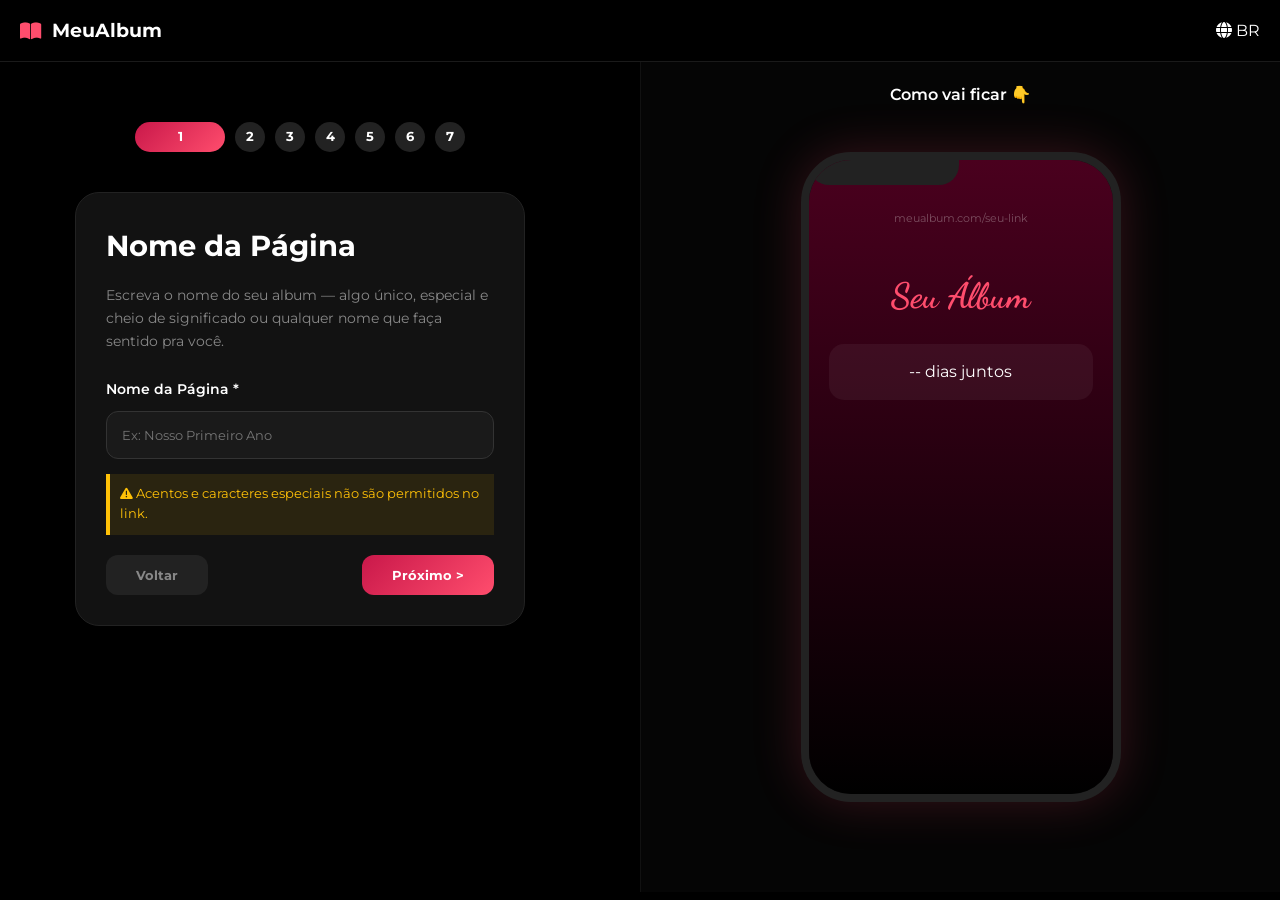
<file: v2_wizard.html>
<!DOCTYPE html>
<html lang="pt-br">

<head>
    <meta charset="UTF-8">
    <meta name="viewport" content="width=device-width, initial-scale=1.0">
    <title>MeuAlbum - Criar Página</title>
    <link
        href="https://fonts.googleapis.com/css2?family=Dancing+Script:wght@600&family=Montserrat:wght@300;400;600;700&display=swap"
        rel="stylesheet">
    <link rel="stylesheet" href="https://cdnjs.cloudflare.com/ajax/libs/font-awesome/6.0.0/css/all.min.css">
    <link rel="stylesheet" href="style.css">
</head>

<body>

    <header>
        <div class="logo">
            <i class="fas fa-book-open"></i>
            <span>MeuAlbum</span>
        </div>
        <div class="lang-selector">
            <i class="fas fa-globe"></i> BR
        </div>
    </header>

    <main>
        <section class="creator-panel">
            <div class="step-indicator">
                <button class="step-btn active" data-step="1">1</button>
                <button class="step-btn" data-step="2">2</button>
                <button class="step-btn" data-step="3">3</button>
                <button class="step-btn" data-step="4">4</button>
                <button class="step-btn" data-step="5">5</button>
                <button class="step-btn" data-step="6">6</button>
                <button class="step-btn" data-step="7">7</button>
            </div>

            <!-- Step 1: Page Name -->
            <div class="wizard-card active" id="wizard-1">
                <h2>Nome da Página</h2>
                <p>Escreva o nome do seu album — algo único, especial e cheio de significado ou qualquer nome que faça
                    sentido pra você.</p>
                <label>Nome da Página *</label>
                <input type="text" id="input-page-name" placeholder="Ex: Nosso Primeiro Ano">
                <div class="warning-box">
                    <i class="fas fa-exclamation-triangle"></i>
                    Acentos e caracteres especiais não são permitidos no link.
                </div>
                <div class="btn-group">
                    <button class="btn btn-secondary">Voltar</button>
                    <button class="btn btn-primary btn-next">Próximo ></button>
                </div>
            </div>

            <!-- Step 2: Album Title -->
            <div class="wizard-card" id="wizard-2">
                <h2>Título do Álbum</h2>
                <p>Escolha um nome único para seu album — algo que carregue sentimento, história e significado.</p>
                <label>Título do Álbum *</label>
                <input type="text" id="input-album-title" placeholder="Ex: Para Meu Amor">
                <div class="btn-group">
                    <button class="btn btn-secondary btn-prev">Voltar</button>
                    <button class="btn btn-primary btn-next">Próximo ></button>
                </div>
            </div>

            <!-- Step 3: Date -->
            <div class="wizard-card" id="wizard-3">
                <h2>Contador de Tempo</h2>
                <p>Selecione a data de início que simbolize o começo do relacionamento.</p>
                <label>Data Especial</label>
                <input type="date" id="input-date">
                <label>Como descrever?</label>
                <select id="input-type">
                    <option value="juntos">Juntos</option>
                    <option value="casados">Casados</option>
                    <option value="conhecemos">Se Conhecemos</option>
                </select>
                <div class="btn-group">
                    <button class="btn btn-secondary btn-prev">Voltar</button>
                    <button class="btn btn-primary btn-next">Próximo ></button>
                </div>
            </div>

            <!-- Step 4: Message -->
            <div class="wizard-card" id="wizard-4">
                <h2>Mensagem</h2>
                <p>Conte a história por trás da sua memória. Um "eu te amo" sincero.</p>
                <label>Sua Mensagem</label>
                <textarea id="input-message" rows="4" placeholder="Escreva aqui seu carinho..."></textarea>
                <div class="btn-group">
                    <button class="btn btn-secondary btn-prev">Voltar</button>
                    <button class="btn btn-primary btn-next">Próximo ></button>
                </div>
            </div>

            <!-- Step 5: Fotos -->
            <div class="wizard-card" id="wizard-5">
                <h2>Fotos</h2>
                <p>Use imagens que contam uma história. Elas vão dar vida ao seu album.</p>
                <div
                    style="border: 2px dashed #333; padding: 40px; border-radius: 20px; text-align: center; margin-bottom: 20px;">
                    <i class="fas fa-images"
                        style="font-size: 2rem; color: var(--accent-pink); margin-bottom: 15px;"></i><br>
                    <button class="btn btn-primary" style="padding: 10px 20px; font-size: 0.8rem;">Selecionar
                        Fotos</button>
                    <p style="margin-top: 10px; font-size: 0.7rem;">0 de 7 imagens adicionadas</p>
                </div>
                <div class="btn-group">
                    <button class="btn btn-secondary btn-prev">Voltar</button>
                    <button class="btn btn-primary btn-next">Próximo ></button>
                </div>
            </div>

            <!-- Step 6: Video -->
            <div class="wizard-card" id="wizard-6">
                <h2>Vídeo do YouTube</h2>
                <p>Adicione uma música ou vídeo que marcou vocês. Basta colar o link abaixo.</p>
                <label>Link do YouTube</label>
                <input type="text" id="input-youtube" placeholder="https://www.youtube.com/watch?v=...">
                <div class="btn-group">
                    <button class="btn btn-secondary btn-prev">Voltar</button>
                    <button class="btn btn-primary btn-next">Próximo ></button>
                </div>
            </div>

            <!-- Step 7: Finish -->
            <div class="wizard-card" id="wizard-7">
                <h2>Tudo Pronto!</h2>
                <p>Sua página romântica está pronta para ser compartilhada.</p>
                <div class="btn-group">
                    <button class="btn btn-secondary btn-prev">Voltar</button>
                    <button class="btn btn-primary" id="btn-finish">Criar Album</button>
                </div>
            </div>

        </section>

        <section class="preview-panel">
            <p style="position: absolute; top: 20px; font-weight: 600;">Como vai ficar 👇</p>
            <div class="phone-mockup">
                <div class="phone-notch"></div>
                <div class="phone-screen">
                    <div class="heart-bg" id="preview-hearts"></div>
                    <div id="preview-link" style="color: rgba(255,255,255,0.3); font-size: 0.7rem; margin-top: 10px;">
                        meualbum.com/seu-link</div>
                    <h1 id="preview-title">Seu Álbum</h1>
                    <div id="preview-counter">-- dias juntos</div>
                    <p id="preview-message" style="margin-top: 20px; font-size: 0.9rem;"></p>
                    <div id="preview-video-container"
                        style="margin-top: 20px; width: 100%; border-radius: 10px; overflow: hidden; display: none;">
                        <iframe id="preview-iframe" width="100%" height="150" src="" frameborder="0"
                            allow="autoplay; encrypted-media"></iframe>
                    </div>
                </div>
            </div>
        </section>
    </main>

    <script src="script.js"></script>
</body>

</html>
</file>
<file: style.css>
:root {
    --accent-pink: #ff4d6d;
    --accent-dark-pink: #c9184a;
    --bg-dark: #000000;
    --card-dark: #121212; /* Kept from original */
    --card-border: #222222; /* Kept from original */
    --card-bg: #0a0a0a;
    --text-white: #ffffff;
    --text-muted: #888;
    --grad: linear-gradient(135deg, var(--accent-dark-pink), var(--accent-pink));
}

* {
    margin: 0;
    padding: 0;
    box-sizing: border-box;
    font-family: 'Montserrat', sans-serif;
    -webkit-tap-highlight-color: transparent;
}

body {
    background: var(--bg-dark);
    color: var(--text-white);
    line-height: 1.6;
    overflow-x: hidden;
}

/* Header */
header {
    padding: 15px 20px;
    display: flex;
    justify-content: space-between;
    align-items: center;
    border-bottom: 1px solid #1a1a1a;
    position: sticky;
    top: 0;
    background: rgba(0,0,0,0.8);
    backdrop-filter: blur(10px);
    z-index: 100;
}

.logo {
    display: flex;
    align-items: center;
    gap: 10px;
    font-weight: 700;
    font-size: 1.2rem;
}

.logo i {
    color: var(--accent-pink);
}

/* Main Layout */
main {
    display: grid;
    grid-template-columns: 1fr; /* Stack on mobile */
    min-height: calc(100vh - 70px);
}

@media (min-width: 1024px) {
    main {
        grid-template-columns: 1fr 1fr;
    }
}

.creator-panel {
    padding: 30px 20px;
    max-width: 600px;
    margin: 0 auto;
    width: 100%;
    display: flex;
    flex-direction: column;
    align-items: center;
    overflow-y: auto;
}

@media (min-width: 1024px) {
    .creator-panel {
        padding: 60px;
        margin: 0;
    }
}

.preview-panel {
    background: #050505;
    display: flex;
    flex-direction: column;
    justify-content: center;
    align-items: center;
    padding: 40px 20px;
    position: relative;
    border-left: 1px solid #111;
}

@media (max-width: 1023px) {
    .preview-panel {
        display: none; /* Hide preview on mobile wizard */
    }
}

/* Step Indicator */
.step-indicator {
    display: flex;
    gap: 10px;
    margin-bottom: 40px;
}

.step-btn {
    width: 30px;
    height: 30px;
    border-radius: 50%;
    background: #222;
    display: flex;
    align-items: center;
    justify-content: center;
    font-size: 0.8rem;
    font-weight: 700;
    color: white;
    border: none;
    cursor: pointer;
    transition: 0.3s;
}

.step-btn.active {
    background: var(--grad);
    width: 90px;
    border-radius: 20px;
}

.step-btn.completed {
    background: var(--accent-pink);
}

/* Card Styling */
.wizard-card {
    width: 100%;
    max-width: 450px;
    background: var(--card-dark);
    border: 1px solid var(--card-border);
    border-radius: 24px;
    padding: 30px;
    display: none;
}

.wizard-card.active {
    display: block;
}

.wizard-card h2 {
    font-size: 1.8rem;
    margin-bottom: 15px;
}

.wizard-card p {
    color: var(--text-muted);
    font-size: 0.9rem;
    line-height: 1.6;
    margin-bottom: 25px;
}

label {
    display: block;
    font-size: 0.9rem;
    font-weight: 600;
    margin-bottom: 10px;
}

input,
textarea,
select {
    width: 100%;
    background: #1a1a1a;
    border: 1px solid #333;
    border-radius: 12px;
    padding: 15px;
    color: white;
    font-family: inherit;
    margin-bottom: 15px;
}

input:focus {
    outline: none;
    border-color: var(--accent-pink);
}

.warning-box {
    background: rgba(255, 193, 7, 0.1);
    border-left: 4px solid #ffc107;
    padding: 10px;
    font-size: 0.8rem;
    color: #ffc107;
    margin-bottom: 20px;
}

/* Buttons */
.btn-group {
    display: flex;
    justify-content: space-between;
    margin-top: 20px;
}

.btn {
    padding: 12px 30px;
    border-radius: 12px;
    border: none;
    font-weight: 700;
    cursor: pointer;
    transition: 0.3s;
}

.btn-secondary {
    background: #222;
    color: var(--text-muted);
}

.btn-primary {
    background: var(--grad);
    color: white;
}

.btn:hover {
    opacity: 0.9;
    transform: scale(1.02);
}

/* Phone Mockup */
.phone-mockup {
    width: 320px;
    height: 650px;
    background: #111;
    border-radius: 50px;
    border: 8px solid #222;
    position: relative;
    overflow: hidden;
    box-shadow: 0 0 50px rgba(255, 77, 109, 0.2);
}

.phone-screen {
    width: 100%;
    height: 100%;
    background: linear-gradient(to bottom, #4a001e, #000000);
    display: flex;
    flex-direction: column;
    align-items: center;
    padding: 40px 20px;
    text-align: center;
    position: relative;
}

.phone-notch {
    position: absolute;
    top: 0;
    width: 150px;
    height: 25px;
    background: #222;
    border-bottom-left-radius: 20px;
    border-bottom-right-radius: 20px;
    z-index: 10;
}

/* Preview Content */
#preview-title {
    font-family: 'Dancing Script', cursive;
    font-size: 2.2rem;
    margin-top: 40px;
    color: var(--accent-pink);
}

#preview-counter {
    background: rgba(255, 255, 255, 0.05);
    padding: 15px;
    border-radius: 15px;
    margin-top: 20px;
    width: 100%;
}

.heart-bg {
    position: absolute;
    top: 0;
    left: 0;
    width: 100%;
    height: 100%;
    pointer-events: none;
}

.floating-heart {
    position: absolute;
    color: rgba(255, 77, 109, 0.4);
    animation: float-up var(--d) linear infinite;
    bottom: -20px;
}

/* Carousel */
.carousel-arrow {
    position: absolute;
    top: 50%;
    transform: translateY(-50%);
    background: rgba(0, 0, 0, 0.5);
    border: none;
    color: white;
    width: 30px;
    height: 30px;
    border-radius: 50%;
    cursor: pointer;
    z-index: 5;
    display: flex;
    align-items: center;
    justify-content: center;
    font-size: 0.8rem;
}

.carousel-arrow.prev {
    left: 5px;
}

.carousel-arrow.next {
    right: 5px;
}

.carousel-dots {
    display: flex;
    justify-content: center;
    gap: 5px;
    margin-top: 10px;
}

.dot {
    width: 6px;
    height: 6px;
    background: rgba(255, 255, 255, 0.3);
    border-radius: 50%;
    transition: 0.3s;
}

.dot.active {
    background: var(--accent-pink);
    transform: scale(1.2);
}

/* Thumbnails */
.thumb-item {
    width: 80px;
    height: 80px;
    border-radius: 12px;
    overflow: hidden;
    position: relative;
    border: 2px solid var(--card-border);
}

.thumb-item img {
    width: 100%;
    height: 100%;
    object-fit: cover;
}

.thumb-remove {
    position: absolute;
    top: 2px;
    right: 2px;
    background: rgba(0, 0, 0, 0.7);
    color: white;
    border: none;
    width: 18px;
    height: 18px;
    border-radius: 50%;
    font-size: 0.6rem;
    cursor: pointer;
}

.hidden {
    display: none !important;
}

#final-album-view {
    position: fixed;
    top: 0;
    left: 0;
    width: 100%;
    height: 100%;
    background: linear-gradient(to bottom, #4a001e, #000000);
    z-index: 1000;
    overflow-y: auto;
    display: flex;
    justify-content: center;
    padding: 40px 20px;
}

.final-container {
    width: 100%;
    max-width: 500px;
    text-align: center;
    position: relative;
}

#final-title {
    font-family: 'Dancing Script', cursive;
    font-size: 3.5rem;
    color: var(--accent-pink);
    margin-bottom: 30px;
    text-shadow: 0 0 20px rgba(255, 77, 109, 0.5);
}

#final-carousel img {
    width: 100%;
    border-radius: 20px;
    box-shadow: 0 10px 40px rgba(0, 0, 0, 0.8);
    border: 1px solid var(--card-border);
}

#final-counter {
    background: rgba(255, 255, 255, 0.05);
    padding: 20px;
    border-radius: 20px;
    margin-top: 30px;
    font-size: 1.2rem;
    border: 1px solid rgba(255, 255, 255, 0.1);
}

#final-message {
    margin-top: 30px;
    font-size: 1.1rem;
    line-height: 1.8;
    color: #eee;
    white-space: pre-wrap;
}

#final-video-container {
    margin-top: 40px;
    border-radius: 20px;
    overflow: hidden;
    box-shadow: 0 0 30px rgba(255, 77, 109, 0.3);
}

.final-actions {
    margin-top: 50px;
    display: flex;
    gap: 20px;
    justify-content: center;
    padding-bottom: 50px;
}

@keyframes float-up {
    0% {
        transform: translateY(0) rotate(0);
        opacity: 0;
    }

    10% {
        opacity: 0.6;
    }

    90% {
        opacity: 0.6;
    }

    100% {
        transform: translateY(-700px) rotate(360deg);
        opacity: 0;
    }
}
</file>
